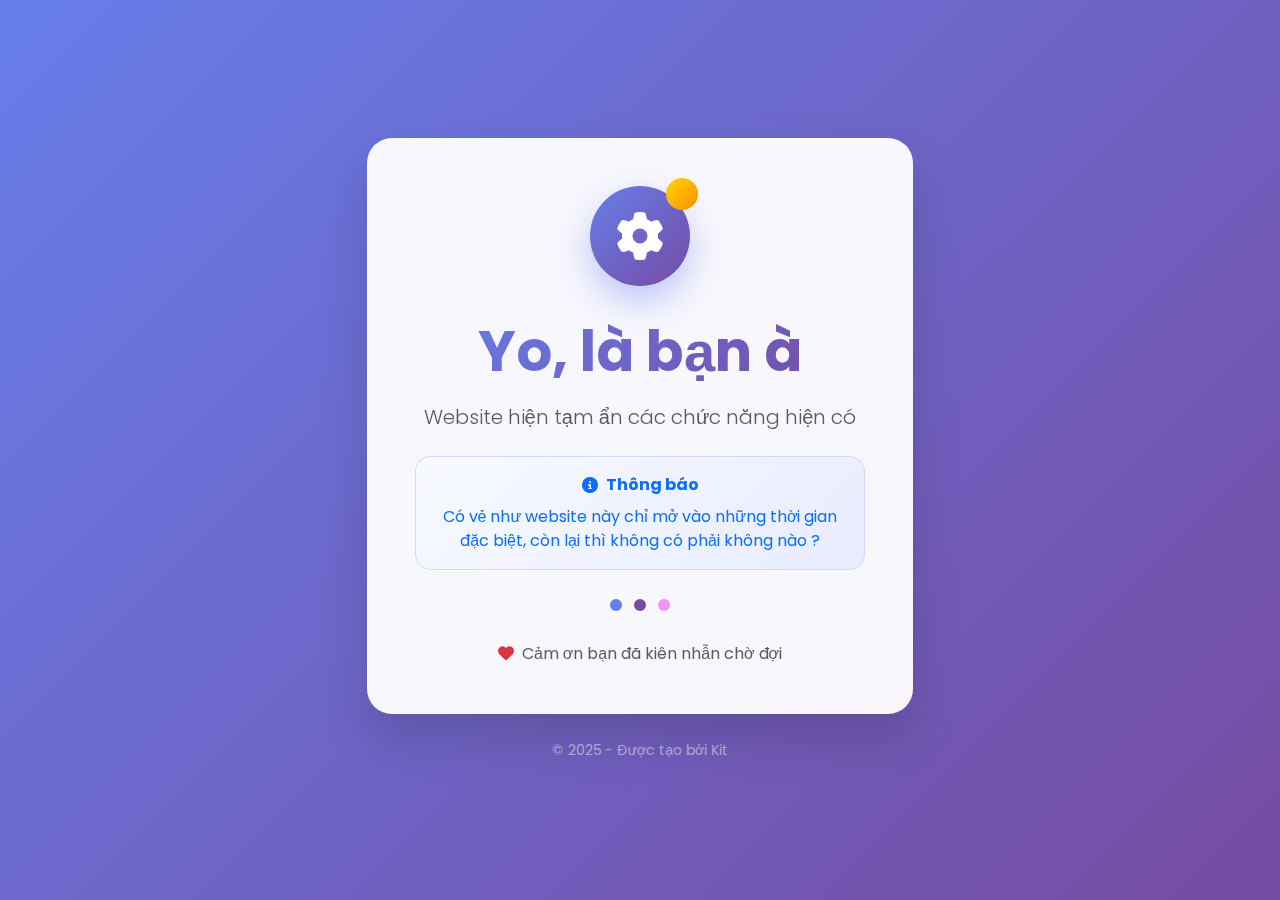
<file: index.html>
<!DOCTYPE html>
<html lang="vi">
<head>
    <meta charset="UTF-8">
    <meta name="viewport" content="width=device-width, initial-scale=1.0">
    <title>Đang bảo trì - Website</title>
    
    <!-- Bootstrap CSS -->
    <link href="https://cdn.jsdelivr.net/npm/bootstrap@5.3.2/dist/css/bootstrap.min.css" rel="stylesheet">
    
    <!-- Font Awesome Icons -->
    <link rel="stylesheet" href="https://cdnjs.cloudflare.com/ajax/libs/font-awesome/6.4.0/css/all.min.css">
    
    <!-- Google Fonts -->
    <link href="https://fonts.googleapis.com/css2?family=Poppins:wght@300;400;600;700&display=swap" rel="stylesheet">
    
    <!-- Animate.css -->
    <link rel="stylesheet" href="https://cdnjs.cloudflare.com/ajax/libs/animate.css/4.1.1/animate.min.css">
    
    <style>
        body {
            font-family: 'Poppins', sans-serif;
            background: linear-gradient(135deg, #667eea 0%, #764ba2 100%);
            min-height: 100vh;
            display: flex;
            align-items: center;
            justify-content: center;
        }

        .maintenance-card {
            background: rgba(255, 255, 255, 0.95);
            backdrop-filter: blur(15px);
            border: none;
            border-radius: 25px;
            box-shadow: 0 25px 50px rgba(0, 0, 0, 0.15);
        }

        .icon-wrapper {
            width: 100px;
            height: 100px;
            background: linear-gradient(135deg, #667eea, #764ba2);
            border-radius: 50%;
            display: flex;
            align-items: center;
            justify-content: center;
            margin: 0 auto 2rem;
            position: relative;
            box-shadow: 0 15px 35px rgba(102, 126, 234, 0.4);
        }

        .sparkle-badge {
            position: absolute;
            top: -8px;
            right: -8px;
            width: 32px;
            height: 32px;
            background: linear-gradient(135deg, #ffd700, #ff8c00);
            border-radius: 50%;
            display: flex;
            align-items: center;
            justify-content: center;
        }

        .gradient-text {
            background: linear-gradient(135deg, #667eea, #764ba2);
            -webkit-background-clip: text;
            -webkit-text-fill-color: transparent;
            background-clip: text;
        }

        .notice-alert {
            background: linear-gradient(135deg, #f8f9ff, #e8ecff);
            border: 1px solid #d1d9ff;
            border-radius: 15px;
        }

        .rotating {
            animation: rotate 3s linear infinite;
        }

        .bouncing-dots .dot {
            width: 12px;
            height: 12px;
            border-radius: 50%;
            display: inline-block;
            margin: 0 4px;
            animation: bounce 1.4s ease-in-out infinite both;
        }

        .bouncing-dots .dot:nth-child(1) {
            background: #667eea;
            animation-delay: -0.32s;
        }

        .bouncing-dots .dot:nth-child(2) {
            background: #764ba2;
            animation-delay: -0.16s;
        }

        .bouncing-dots .dot:nth-child(3) {
            background: #f093fb;
        }

        @keyframes rotate {
            from { transform: rotate(0deg); }
            to { transform: rotate(360deg); }
        }

        @keyframes bounce {
            0%, 80%, 100% {
                transform: scale(0);
            }
            40% {
                transform: scale(1);
            }
        }

        .floating {
            animation: floating 3s ease-in-out infinite;
        }

        @keyframes floating {
            0%, 100% { transform: translateY(0px); }
            50% { transform: translateY(-10px); }
        }
    </style>
</head>
<body>
    <div class="container">
        <div class="row justify-content-center">
            <div class="col-lg-6 col-md-8 col-sm-10">
                <div class="card maintenance-card animate__animated animate__fadeInUp">
                    <div class="card-body p-5 text-center">
                        
                        <!-- Icon Section -->
                        <div class="icon-wrapper floating">
                            <i class="fas fa-cog fa-3x text-white rotating"></i>
                            <div class="sparkle-badge">
                                <i class="fas fa-sparkles text-white"></i>
                            </div>
                        </div>

                        <!-- Title -->
                        <h1 class="display-4 fw-bold gradient-text mb-3 animate__animated animate__fadeInDown">
                            Yo, là bạn à
                        </h1>

                        <!-- Subtitle -->
                        <p class="lead text-muted mb-4 animate__animated animate__fadeInUp animate__delay-1s">
                            Website hiện tạm ẩn các chức năng hiện có
                        </p>

                        <!-- Notice Alert -->
                        <div class="alert notice-alert animate__animated animate__fadeInUp animate__delay-2s" role="alert">
                            <div class="d-flex align-items-center justify-content-center mb-2">
                                <i class="fas fa-info-circle text-primary me-2"></i>
                                <strong class="text-primary">Thông báo</strong>
                            </div>
                            <p class="mb-0 text-primary">
                                Có vẻ như website này chỉ mở vào những thời gian đặc biệt, còn lại thì không có phải không nào ?
                            </p>
                        </div>

                        <!-- Loading Animation -->
                        <div class="bouncing-dots my-4 animate__animated animate__fadeInUp animate__delay-3s">
                            <div class="dot"></div>
                            <div class="dot"></div>
                            <div class="dot"></div>
                        </div>

                        <!-- Footer Message -->
                        <p class="text-muted mb-0 animate__animated animate__fadeInUp animate__delay-4s">
                            <i class="fas fa-heart text-danger me-1"></i>
                            Cảm ơn bạn đã kiên nhẫn chờ đợi
                        </p>

                    </div>
                </div>

                <!-- Credit -->
                <div class="text-center mt-4">
                    <small class="text-white-50 animate__animated animate__fadeIn animate__delay-5s">
                        © 2025 - Được tạo bởi Kit
                    </small>
                </div>
            </div>
        </div>
    </div>

    <!-- Bootstrap JS (Optional) -->
    <script src="https://cdn.jsdelivr.net/npm/bootstrap@5.3.2/dist/js/bootstrap.bundle.min.js"></script>
</body>
</html>
</file>
